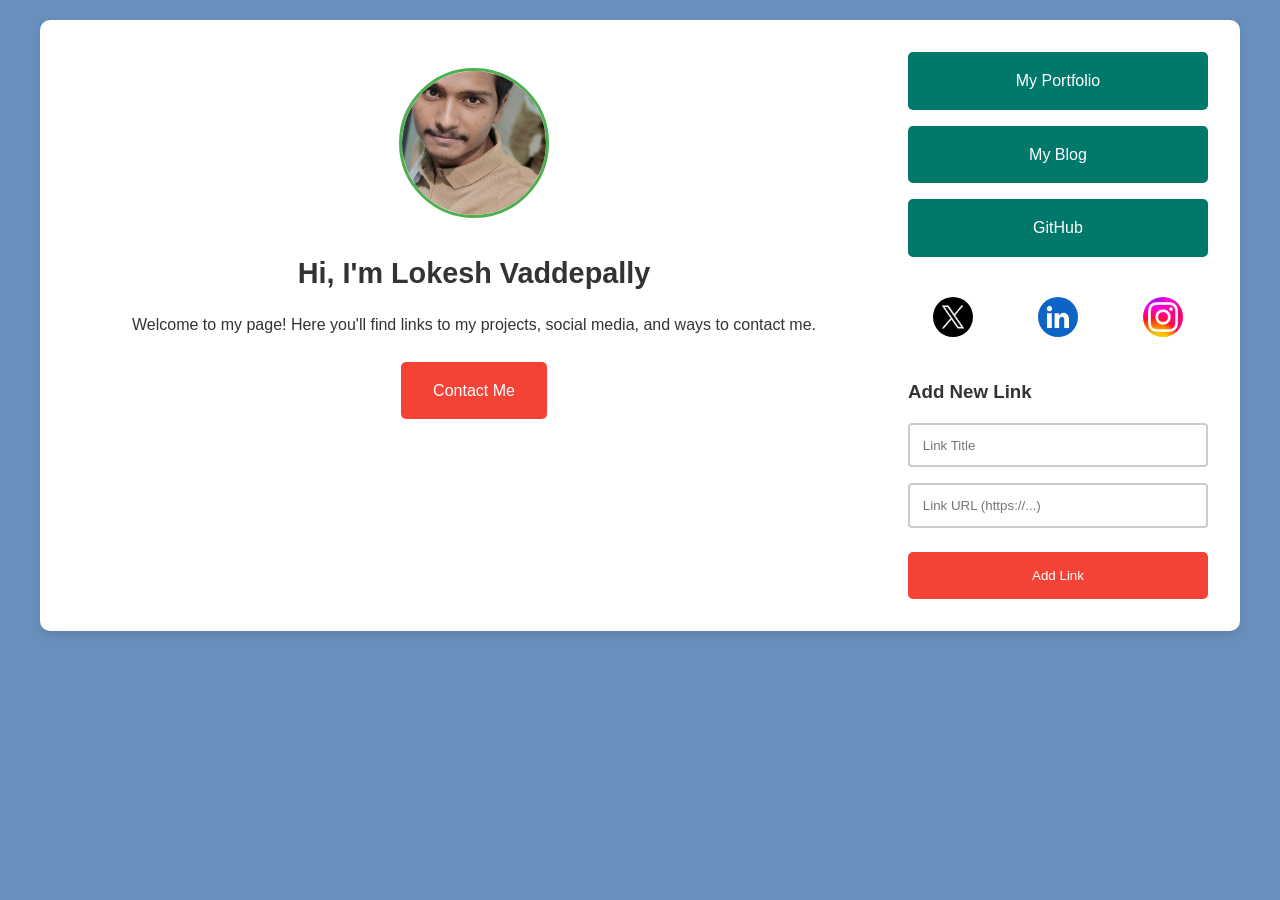
<file: index.html>
<!DOCTYPE html>
<html lang="en">
<head>
    <meta charset="UTF-8">
    <meta name="viewport" content="width=device-width, initial-scale=1.0">
    <title>Lokesh Vaddepally - Personal Page</title>
    <link rel="stylesheet" href="style.css">
</head>
<body>
    <main class="horizontal-container">
        <section class="profile-section">
            <img src="./images/Lokesh Pic.jpeg" 
                 alt="Profile picture of Lokesh Vaddepally" 
                 class="profile-pic">
            
            <h1>Hi, I'm Lokesh Vaddepally</h1>
            <p class="description">Welcome to my page! Here you'll find links to my projects, 
                social media, and ways to contact me.</p>
            
            <a href="contact.html" class="contact-button" aria-label="Contact Me">Contact Me</a>
        </section>

        <section class="links-section">
            <nav class="links" aria-label="Main navigation">
                <a href="https://yourwebsite.com" target="_blank" rel="noopener">My Portfolio</a>
                <a href="https://blog.yourwebsite.com" target="_blank" rel="noopener">My Blog</a>
                <a href="https://github.com/yourusername" target="_blank" rel="noopener">GitHub</a>
            </nav>

            <div class="social-icons" aria-label="Social media links">
                <a href="https://twitter.com/yourusername" 
                   target="_blank" 
                   rel="noopener" 
                   aria-label="Visit my Twitter profile">
                    <img src="./images/Twitter.png" alt="Twitter icon">
                </a>
                <a href="https://linkedin.com/in/yourusername" 
                   target="_blank" 
                   rel="noopener" 
                   aria-label="Visit my LinkedIn profile">
                    <img src="./images/Linkdin.png" alt="LinkedIn icon">
                </a>
                <a href="https://instagram.com/yourusername" 
                   target="_blank" 
                   rel="noopener" 
                   aria-label="Visit my Instagram profile">
                    <img src="./images/Instagram.jpeg" alt="Instagram icon">
                </a>
            </div>
        </section>
    </main>
    <script src="LinkTree.js"></script>
</body>
</html>
</file>
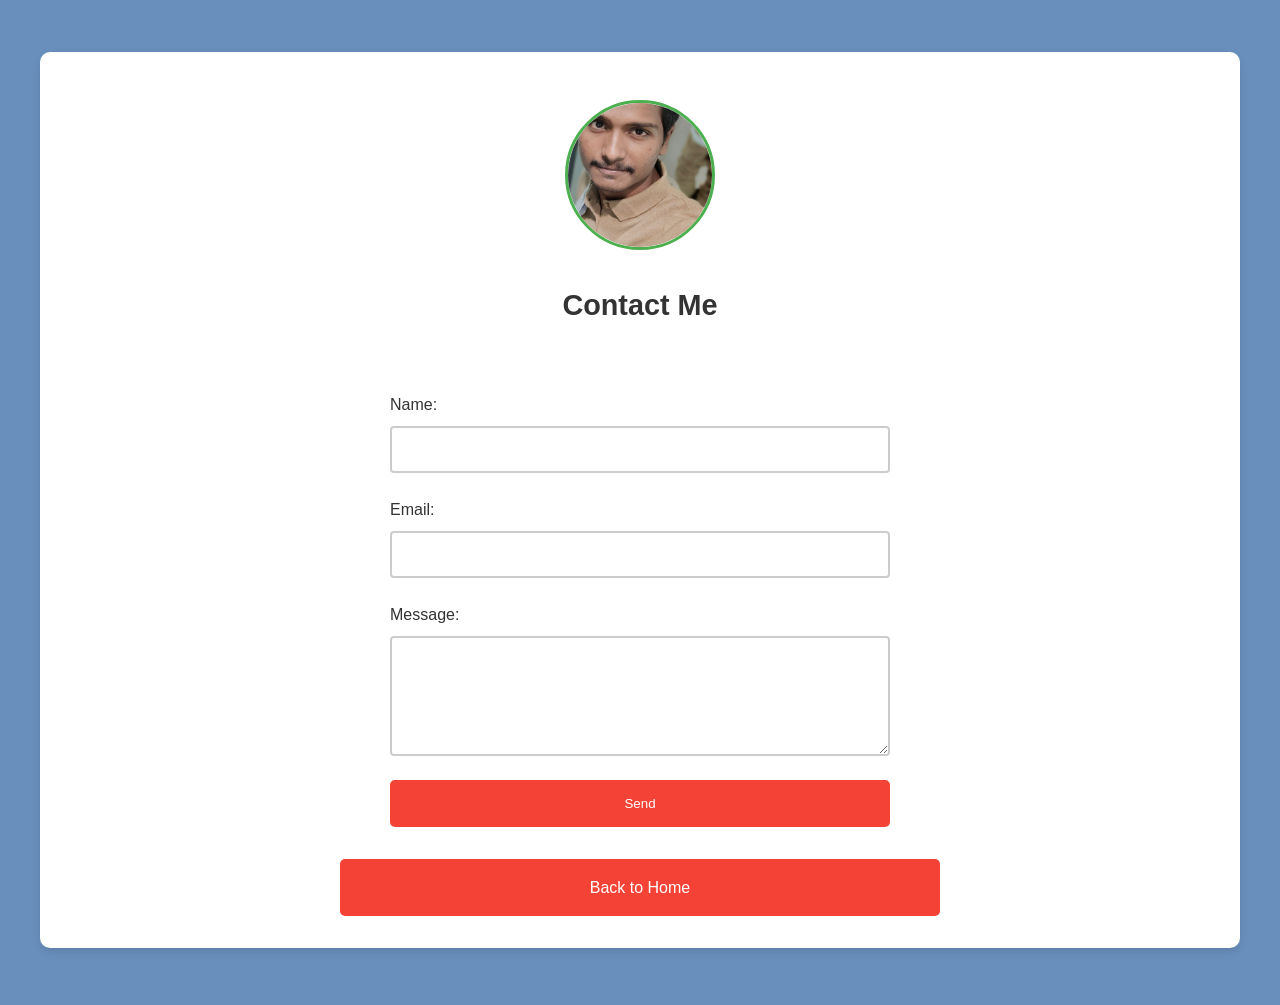
<file: contact.html>
<!DOCTYPE html>
<html lang="en">
<head>
    <meta charset="UTF-8">
    <meta name="viewport" content="width=device-width, initial-scale=1.0">
    <title>Contact Me - Lokesh Vaddepally</title>
    <link rel="stylesheet" href="style.css">
</head>
<body>
    <main class="contact-horizontal-container">
        <section class="contact-content">
            <div class="profile-section">
                <img src="./images/Lokesh Pic.jpeg" 
                     alt="Profile picture of Lokesh Vaddepally" 
                     class="contact-profile-pic">
                <h1>Contact Me</h1>
            </div>
            
            <form class="contact-form" action="#" method="POST">
                <div class="form-group">
                    <label for="name">Name:</label>
                    <input type="text" id="name" name="name" required>
                </div>
                
                <div class="form-group">
                    <label for="email">Email:</label>
                    <input type="email" id="email" name="email" required>
                </div>
                
                <div class="form-group">
                    <label for="message">Message:</label>
                    <textarea id="message" name="message" rows="5" required></textarea>
                </div>
                
                <button type="submit" class="submit-button">Send</button>
            </form>
            
            <a href="index.html" class="back-link" aria-label="Back to Home Page">Back to Home</a>
        </section>
    </main>
</body>
</html>
</file>
<file: style.css>
* {
    margin: 0;
    padding: 0;
    box-sizing: border-box;
}


:focus {
    outline: 3px solid #4CAF50;
    outline-offset: 2px;
}


body {
    font-family: Arial, sans-serif;
    background-color: rgba(105, 143, 188, 1);
    color: #333;
    margin: 0;
    padding: 20px;
    min-height: 100vh;
    line-height: 1.6;
    font-size: 16px;
}

/* Main container using CSS Grid */
.horizontal-container {
    display: grid;
    grid-template-columns: 1fr minmax(auto, 300px);
    gap: 2rem;
    width: 100%;
    max-width: 1200px;
    margin: 0 auto;
    background: #fff;
    padding: 2rem;
    border-radius: 10px;
    box-shadow: 0 4px 10px rgba(0, 0, 0, 0.1);
}

/* Profile section styling using flexbox*/
.profile-section {
    display: flex;
    flex-direction: column;
    align-items: center;
    text-align: center;
    padding: 1rem;
}

.profile-section h1 {
    margin: 1rem 0;
    font-size: 1.8rem;
    color: #333;
}

.description {
    margin-bottom: 1.5rem;
    line-height: 1.6;
}

/* Profile pictures styling */
.profile-pic,
.contact-profile-pic {
    width: 150px;
    height: 150px;
    border-radius: 50%;
    object-fit: cover;
    border: 3px solid #4CAF50;
    margin-bottom: 1rem;
}

/* Links section using CSS Grid */
.links-section {
    display: grid;
    gap: 1.5rem;
    align-content: start;
}

.links {
    display: grid;
    gap: 1rem;
}

.links a {
    display: block;
    padding: 1rem;
    background-color: #00796B;
    color: white;
    text-decoration: none;
    border-radius: 5px;
    transition: all 0.3s ease;
    text-align: center;
    font-weight: 500;
}

.links a:hover,
.links a:focus {
    background-color: #004D40;
    transform: translateY(-2px);
}

/* Social icons grid layout */
.social-icons {
    display: grid;
    grid-template-columns: repeat(auto-fit, minmax(40px, 1fr));
    gap: 1rem;
    justify-items: center;
    padding: 1rem 0;
}

.social-icons a {
    display: flex;
    align-items: center;
    justify-content: center;
}

.social-icons img {
    width: 40px;
    height: 40px;
    border-radius: 50%;
    transition: transform 0.3s ease;
}

.social-icons a:hover img,
.social-icons a:focus img {
    transform: scale(1.1);
}

/* Contact page styling */
.contact-horizontal-container {
    display: grid;
    grid-template-columns: minmax(auto, 600px);
    justify-content: center;
    gap: 2rem;
    padding: 2rem;
    background: #fff;
    border-radius: 10px;
    box-shadow: 0 4px 10px rgba(0, 0, 0, 0.1);
    margin: 2rem auto;
    max-width: 1200px;
}

.contact-content {
    display: grid;
    gap: 2rem;
    text-align: center;
}

/* Form styling */
.contact-form {
    display: grid;
    gap: 1.5rem;
    text-align: left;
    max-width: 500px;
    margin: 0 auto;
    width: 100%;
}

.form-group {
    display: grid;
    gap: 0.5rem;
}

.contact-form label {
    font-weight: 500;
    color: #333;
}

.contact-form input,
.contact-form textarea {
    width: 100%;
    padding: 0.8rem;
    border: 2px solid #ccc;
    border-radius: 4px;
    font-size: 1rem;
    transition: border-color 0.3s ease;
}

.contact-form input:focus,
.contact-form textarea:focus {
    border-color: #4CAF50;
}

/* Button styles */
.contact-button,
.back-link,
.submit-button {
    display: inline-block;
    padding: 1rem 2rem;
    background-color: #f44336;
    color: white;
    text-decoration: none;
    border-radius: 5px;
    transition: all 0.3s ease;
    border: none;
    cursor: pointer;
    font-weight: 500;
    text-align: center;
}

.contact-button:hover,
.back-link:hover,
.submit-button:hover,
.contact-button:focus,
.back-link:focus,
.submit-button:focus {
    background-color: #d32f2f;
    transform: translateY(-3px);
}

/* Responsive Design */
@media screen and (max-width: 768px) {
    body {
        padding: 10px;
    }

    .horizontal-container {
        grid-template-columns: 1fr;
        padding: 1rem;
    }

    .links-section {
        width: 100%;
    }

    .profile-section {
        padding-bottom: 2rem;
    }

    .contact-horizontal-container {
        padding: 1rem;
    }

    .contact-form {
        padding: 0 1rem;
    }
}

/* Dark mode support */
@media (prefers-color-scheme: dark) {
    body {
        background-color: #1a1a1a;
    }

    .horizontal-container,
    .contact-horizontal-container {
        background: #2d2d2d;
        color: #fff;
    }

    .profile-section h1,
    .contact-form label {
        color: #fff;
    }

    .links a {
        background-color: #00897B;
    }

    .links a:hover,
    .links a:focus {
        background-color: #00695C;
    }

    .contact-form input,
    .contact-form textarea {
        background-color: #333;
        color: #fff;
        border-color: #444;
    }
}

/* High contrast mode */
@media (prefers-contrast: high) {
    .links a,
    .contact-button,
    .back-link,
    .submit-button {
        background-color: #000;
        border: 2px solid #fff;
    }

    .profile-pic,
    .contact-profile-pic {
        border-color: #000;
    }
}
</file>
